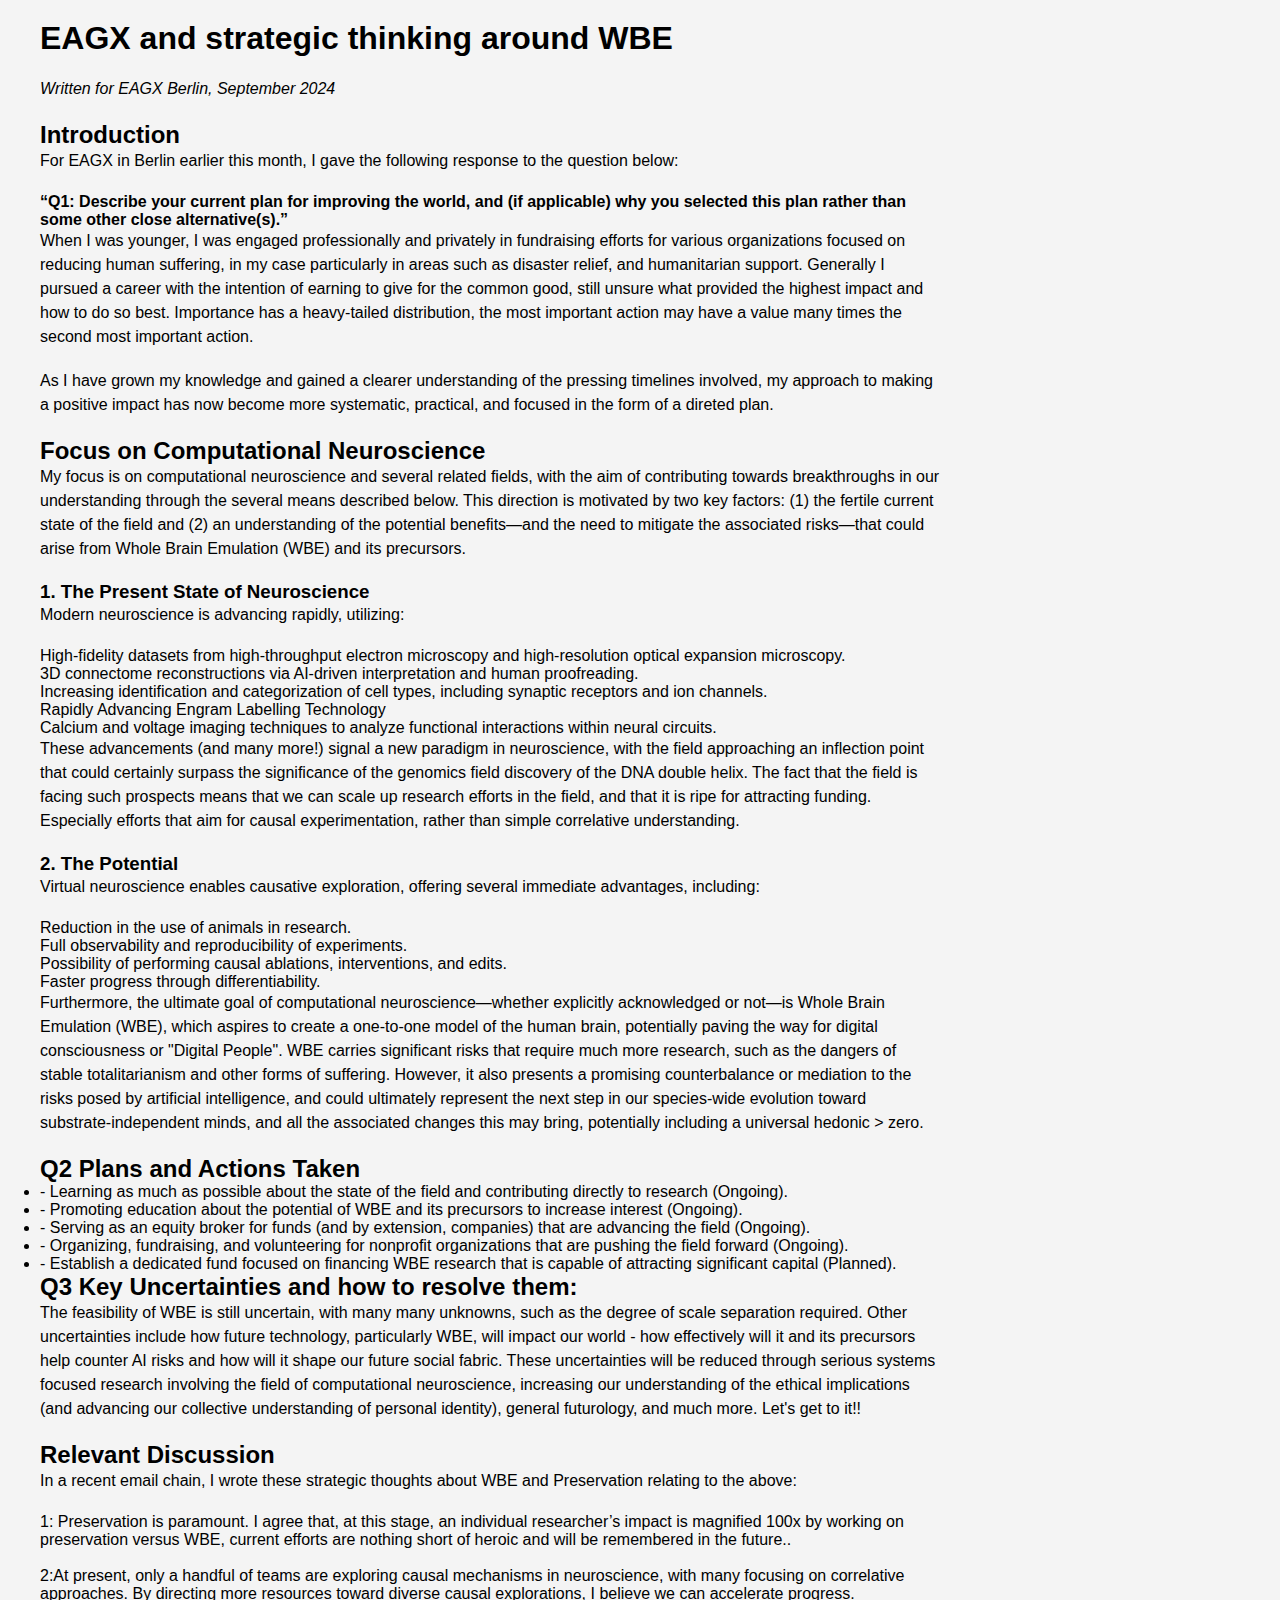
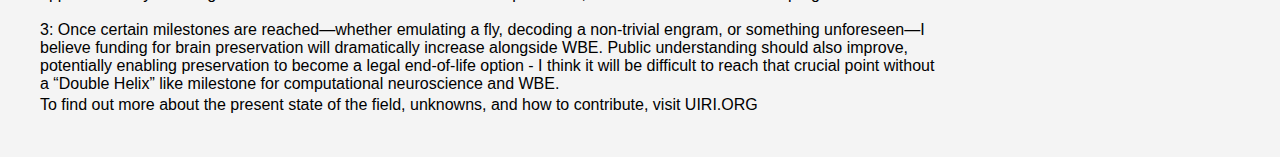
<file: fullwriting1.html>
<!DOCTYPE html>
<html lang="en">
<head>
    <meta charset="UTF-8">
    <meta name="viewport" content="width=device-width, initial-scale=1.0">
    <title>The Future of Whole Brain Emulation</title>
    <link rel="stylesheet" href="style.css">
</head>
<body>
    <div class="container">
        <div class="right-column">
            <h1>EAGX and strategic thinking around WBE</h1>
            <p><em>Written for EAGX Berlin, September 2024</em></p>

            <h2>Introduction</h2>
            <p>
                For EAGX in Berlin earlier this month, I gave the following response to the question below:
            </p>

            <blockquote>
                <strong>“Q1: Describe your current plan for improving the world, and (if applicable) why you selected this plan rather than some other close alternative(s).”</strong>
            </blockquote>

            <p>When I was younger, I was engaged professionally and privately in fundraising efforts for various organizations focused on reducing human suffering, in my case particularly in areas such as disaster relief, and humanitarian support. Generally I pursued a career with the intention of earning to give for the common good, still unsure what provided the highest impact and how to do so best. Importance has a heavy-tailed distribution, the most important action may have a value many times the second most important action.
            </p>

            <p>
                As I have grown my knowledge and gained a clearer understanding of the pressing timelines involved, my approach to making a positive impact has now become more systematic, practical, and focused in the form of a direted plan.
            </p>

            <h2>Focus on Computational Neuroscience</h2>
            <p>
                My focus is on computational neuroscience and several related fields, with the aim of contributing towards breakthroughs in our understanding through the several means described below. This direction is motivated by two key factors: (1) the fertile current state of the field and (2) an understanding of the potential benefits—and the need to mitigate the associated risks—that could arise from Whole Brain Emulation (WBE) and its precursors.
            </p>

            <h3>1. The Present State of Neuroscience</h3>
            <p>
                Modern neuroscience is advancing rapidly, utilizing:
            </p>
            <ul>
                <li>High-fidelity datasets from high-throughput electron microscopy and high-resolution optical expansion microscopy.</li>
                <li>3D connectome reconstructions via AI-driven interpretation and human proofreading.</li>
                <li>Increasing identification and categorization of cell types, including synaptic receptors and ion channels.</li>
                <li>Rapidly Advancing Engram Labelling Technology<li>
                <li>Calcium and voltage imaging techniques to analyze functional interactions within neural circuits.</li>
            </ul>

            <p>
               These advancements (and many more!) signal a new paradigm in neuroscience, with the field approaching an inflection point that could certainly surpass the significance of the genomics field discovery of the DNA double helix. The fact that the field is facing such prospects means that we can scale up research efforts in the field, and that it is ripe for attracting funding. Especially efforts that aim for causal experimentation, rather than simple correlative understanding.        
     </p>

            <h3>2. The Potential</h3>
            <p>
                Virtual neuroscience enables causative exploration, offering several immediate advantages, including:
            </p>
            <ul>
                <li>Reduction in the use of animals in research.</li>
                <li>Full observability and reproducibility of experiments.</li>
                <li>Possibility of performing causal ablations, interventions, and edits.</li>
                <li>Faster progress through differentiability.</li>
            </ul>

            <p>Furthermore, the ultimate goal of computational neuroscience—whether explicitly acknowledged or not—is Whole Brain Emulation (WBE), which aspires to create a one-to-one model of the human brain, potentially paving the way for digital consciousness or "Digital People". 

WBE carries significant risks that require much more research, such as the dangers of stable totalitarianism and other forms of suffering. However, it also presents a promising counterbalance or mediation to the risks posed by artificial intelligence, and could ultimately represent the next step in our species-wide evolution toward substrate-independent minds, and all the associated changes this may bring, potentially including a universal hedonic > zero. 
            </p>

            <h2>Q2 Plans and Actions Taken</h2>

<li>- Learning as much as possible about the state of the field and contributing directly to research (Ongoing). </li>
<li>- Promoting education about the potential of WBE and its precursors to increase interest (Ongoing). </li>
<li>- Serving as an equity broker for funds (and by extension, companies) that are advancing the field (Ongoing).</li>
<li>- Organizing, fundraising, and volunteering for nonprofit organizations that are pushing the field forward (Ongoing).</li>
<li>- Establish a dedicated fund focused on financing WBE research that is capable of attracting significant capital (Planned).</li>

<h2>Q3 Key Uncertainties and how to resolve them:</h2>
<p>
The feasibility of WBE is still uncertain, with many many unknowns, such as the degree of scale separation required. Other uncertainties include how future technology, particularly WBE, will impact our world - how effectively will it and its precursors help counter AI risks and how will it shape our future social fabric.

These uncertainties will be reduced through serious systems focused research involving the field of computational neuroscience, increasing our understanding of the ethical implications (and advancing our collective understanding of personal identity), general futurology, and much more. Let's get to it!!</p>
            </p>

            <h2>Relevant Discussion</h2>
            <p>
                In a recent email chain, I wrote these strategic thoughts about WBE and Preservation relating to the above:
            </p>

            <blockquote>1: Preservation is paramount. I agree that, at this stage, an individual researcher’s impact is magnified 100x by working on preservation versus WBE, current efforts are nothing short of heroic and will be remembered in the future..
                <br><br>
               2:At present, only a handful of teams are exploring causal mechanisms in neuroscience, with many focusing on correlative approaches. By directing more resources toward diverse causal 
explorations, I believe we can accelerate progress.
                <br><br>
               3: Once certain milestones are reached—whether emulating a fly, decoding a non-trivial engram, or something unforeseen—I believe funding for brain preservation will dramatically 
increase alongside WBE. Public understanding should also improve, potentially enabling preservation to become a legal end-of-life option - I think it will be difficult to reach that crucial point 
without a “Double Helix” like milestone for computational neuroscience and WBE.
            </blockquote>

            <p>To find out more about the present state of the field, unknowns, and how to contribute, visit UIRI.ORG</p>

        </div>
    </div>
</body>
</html>
</file>
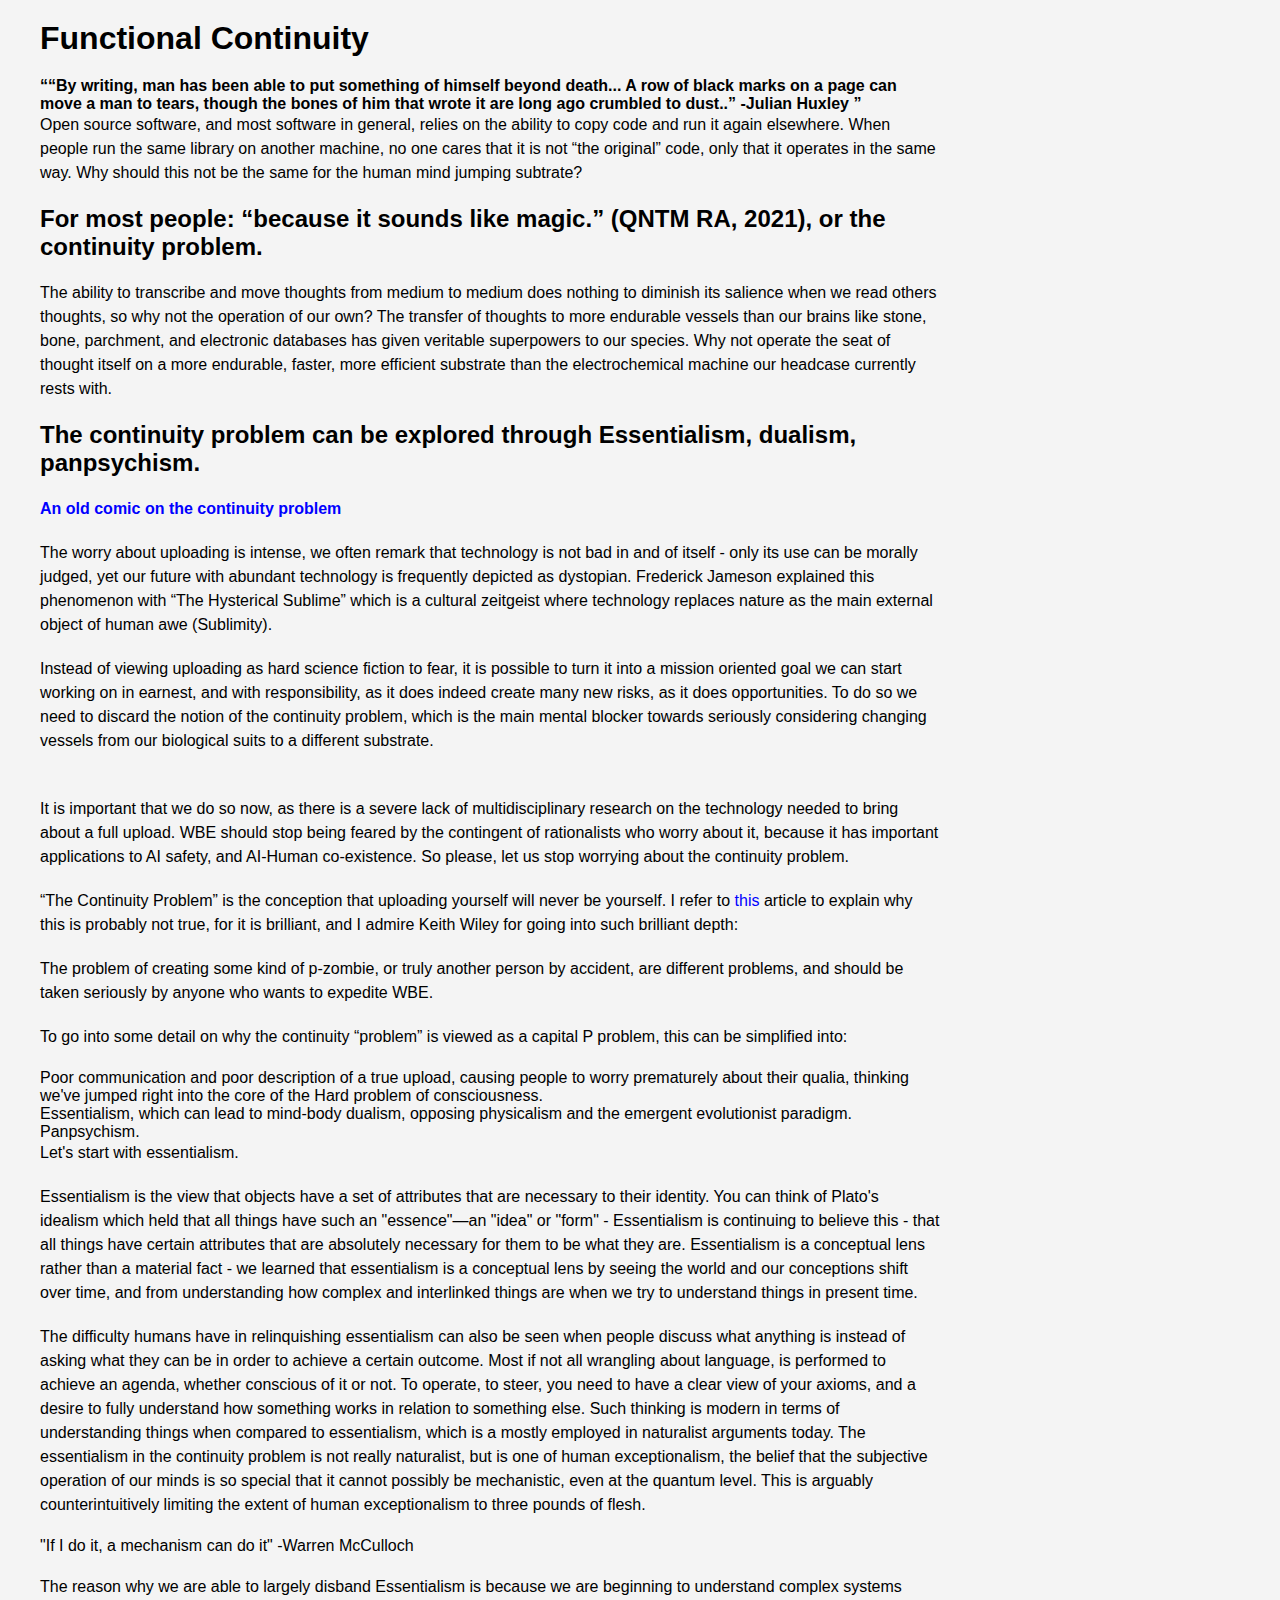
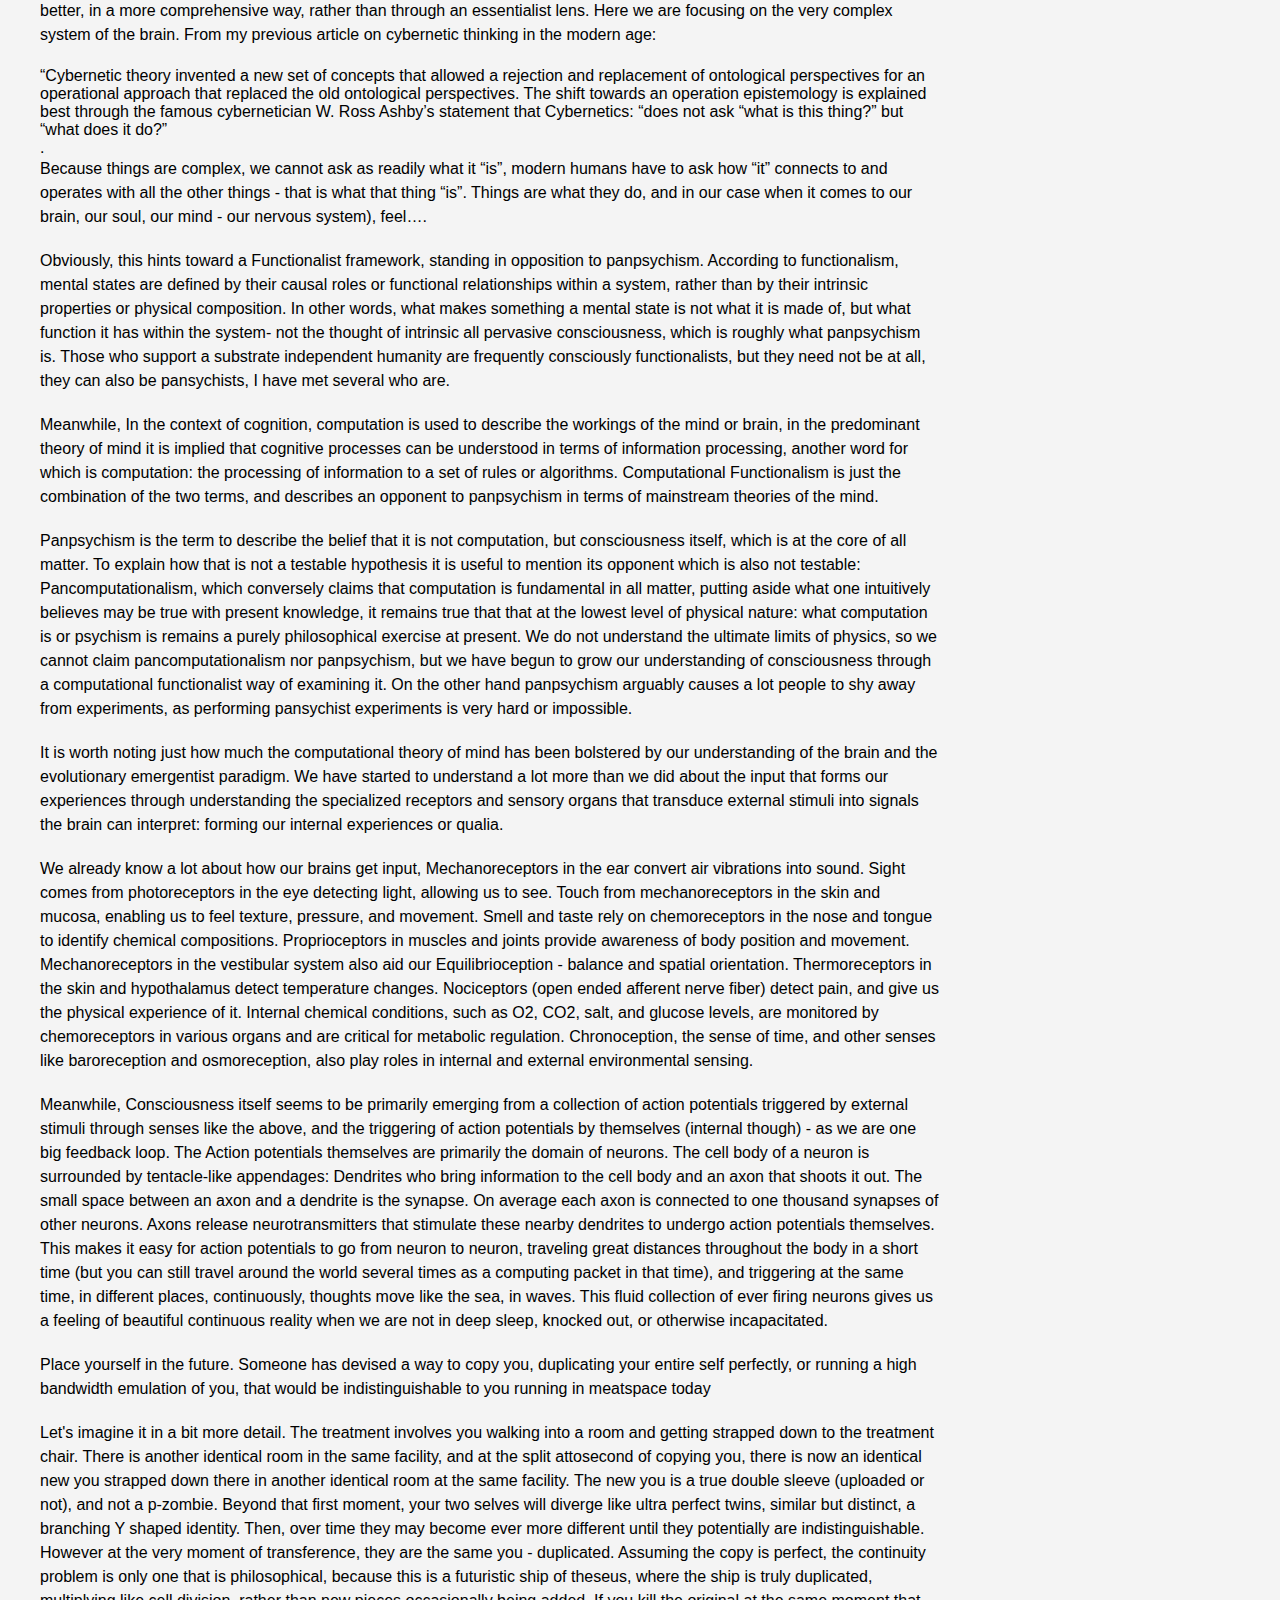
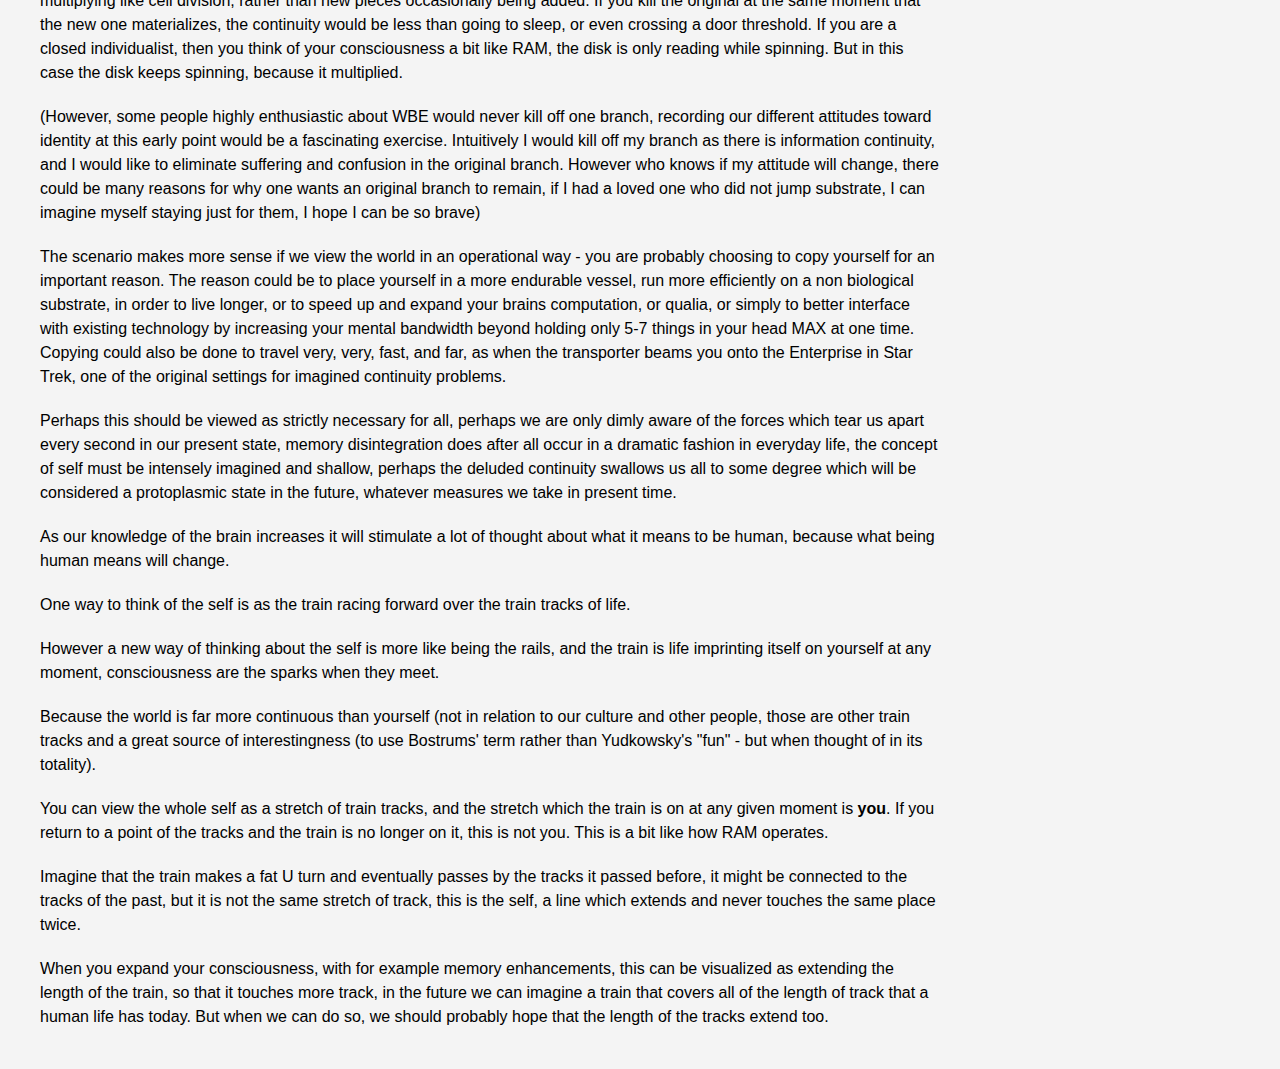
<file: fullwriting3.html>
<!DOCTYPE html>
<html lang="en">
<head>
    <meta charset="UTF-8">
    <meta name="viewport" content="width=device-width, initial-scale=1.0">
    <title>Functional Continuity</title>
    <link rel="stylesheet" href="style.css">
</head>
<body>
    <div class="container">
        <div class="right-column">
            <h1>Functional Continuity</h1>
            <p><em></em></p>

            <h2></h2>
            <p>
                
            </p>

            <blockquote>
                <strong>““By writing, man has been able to put something of himself beyond death... A row of black marks on a page can move a man to tears, though the bones of him that wrote it are long ago crumbled to dust..”

-Julian Huxley 
”</strong>
<br>
            </blockquote>

            <p>
Open source software, and most software in general, relies on the ability to copy code and run it again elsewhere. When people run the same library on another machine, no one cares that it is not “the original” code, only that it operates in the same way. Why should this not be the same for the human mind jumping subtrate? </p>


<h2><blockquote>For most people: “because it sounds like magic.”
(QNTM RA, 2021), or the continuity problem. 
</blockquote></h2>
<p></p>

<p>
The ability to transcribe and move thoughts from medium to medium does nothing to diminish its salience when we read others thoughts, so why not the operation of our own? The transfer of thoughts to more endurable vessels than our brains like stone, bone, parchment, and electronic databases has given veritable superpowers to our species. Why not operate the seat of thought itself on a more endurable, faster, more efficient substrate than the electrochemical machine our headcase currently rests with. 
</p>

<h2>The continuity problem can be explored through Essentialism, dualism, panpsychism. 
</h2>

<p>
<p><a href="https://existentialcomics.com/comic/1."style="color: blue;"><strong>An old comic on the continuity problem</strong></a></p>

 <p>The worry about uploading is intense, we often remark that technology is not bad in and of itself - only its use can be morally judged, yet our future with abundant technology is  frequently depicted as dystopian. Frederick Jameson explained this phenomenon with “The Hysterical Sublime” which is a cultural zeitgeist where technology replaces nature as the main external object of human awe (Sublimity).</p>

<p>Instead of viewing uploading as hard science fiction to fear, it is possible to turn it into a mission oriented goal we can start working on in earnest, and with responsibility, as it does indeed create many new risks, as it does opportunities. To do so we need to discard the notion of the continuity problem, which is the main mental blocker towards seriously considering changing vessels from our biological suits to a different substrate.</p>

<p> <br> It is important that we do so now, as there is a severe lack of multidisciplinary research on the technology needed to bring about a full upload. WBE should stop being feared by the contingent of rationalists who worry about it, because it has important applications to AI safety, and AI-Human co-existence. So please, let us stop worrying about the continuity problem. </p>

<p>“The Continuity Problem” is the conception that uploading yourself will never be yourself. I refer to <a href="https://carboncopies.org/Resources/Writing/2023_NondestructuveMU/Post/#the-conjecture"style="color: blue;">this</a> article to explain why this is probably not true, for it is brilliant, and I admire Keith Wiley for going into such brilliant depth: </p>


<p></p>

<p> The problem of creating some kind of p-zombie, or truly another person by accident, are different problems, and should be taken seriously by anyone who wants to expedite WBE. </p>

<p>To go into some detail on why the continuity “problem” is viewed as a capital P problem, this can be simplified into:

<ul>
  <li>Poor communication and poor description of a true upload, causing people to worry prematurely about their qualia, thinking we've jumped right into the core of the Hard problem of consciousness.</li>
  <li>Essentialism, which can lead to mind-body dualism, opposing physicalism and the emergent evolutionist paradigm.</li>
  <li>Panpsychism.</li>
</ul>


<p>Let's start with essentialism.</p>

<p>Essentialism is the view that objects have a set of attributes that are necessary to their identity. You can think of Plato's idealism which held that all things have such an "essence"—an "idea" or "form" - Essentialism is continuing to believe this - that all things have certain attributes that are absolutely necessary for them to be what they are. Essentialism is a conceptual lens rather than a material fact - we learned that essentialism is a conceptual lens by seeing the world and our conceptions shift over time, and from understanding how complex and interlinked things are when we try to understand things in present time.</p>

<p>The difficulty humans have in relinquishing essentialism can also be seen when people discuss what anything is instead of asking what they can be in order to achieve a certain outcome. Most if not all wrangling about language, is performed to achieve an agenda, whether conscious of it or not. To operate, to steer, you need to have a clear view of your axioms, and a desire to fully understand how something works in relation to something else. Such thinking is modern in terms of understanding things when compared to essentialism, which is a mostly employed in naturalist arguments today. The essentialism in the continuity problem is not really naturalist, but is one of human exceptionalism, the belief that the subjective operation of our minds is so special that it cannot possibly be mechanistic, even at the quantum level. This is arguably counterintuitively limiting the extent of human exceptionalism to three pounds of flesh. </p>

<blockquote>"If I do it, a mechanism can do it" -Warren McCulloch</blockquote>

<p></p>

<p>The reason why we are able to largely disband Essentialism is because we are beginning to understand complex systems better, in a more comprehensive way, rather than through an essentialist lens. Here we are focusing on the very complex system of the brain. From my previous article on cybernetic thinking in the modern age:</p>

<blockquote>“Cybernetic theory invented a new set of concepts that allowed a rejection and replacement of ontological perspectives for an operational approach that replaced the old ontological perspectives. The shift towards an operation epistemology is explained best through the famous cybernetician W. Ross Ashby’s statement that Cybernetics:

 “does not ask “what is this thing?” but “what does it do?”</blockquote>.

<p>Because things are complex, we cannot ask as readily what it “is”, modern humans have to ask how “it” connects to and operates with all the other things - that is what that thing “is”. Things are what they do, and in our case  when it comes to our brain, our soul, our mind - our nervous system), feel…. </p>

<p>Obviously, this hints toward a Functionalist framework, standing in opposition to panpsychism. According to functionalism, mental states are defined by their causal roles or functional relationships within a system, rather than by their intrinsic properties or physical composition. In other words, what makes something a mental state is not what it is made of, but what function it has within the system- not the thought of intrinsic all pervasive consciousness, which is roughly what panpsychism is. Those who support a substrate independent humanity are frequently consciously functionalists, but they need not be at all, they can also be pansychists, I have met several who are. </p>

 <p>Meanwhile, In the context of cognition, computation is used to describe the workings of the mind or brain, in the predominant theory of mind it is implied that cognitive processes can be understood in terms of information processing, another word for which is computation: the processing of information to a set of rules or algorithms. Computational Functionalism is just the combination of the two terms, and describes an opponent to panpsychism in terms of mainstream theories of the mind. </p>

<p>Panpsychism is the term to describe the belief that it is not computation, but consciousness itself, which is at the core of all matter. To explain how that is not a testable hypothesis it is useful to mention its opponent which is also not testable: Pancomputationalism, which conversely claims that computation is fundamental in all matter, putting aside what one intuitively believes may be true with present knowledge, it remains true that that at the lowest level of physical nature: what computation is or psychism is remains a purely philosophical exercise at present. We do not understand the ultimate limits of physics, so we cannot claim pancomputationalism nor panpsychism, but we have begun to grow our understanding of consciousness through a computational functionalist way of examining it. On the other hand panpsychism arguably causes a lot people to shy away from experiments, as performing pansychist experiments is very hard or impossible.</p>

<p>It is worth noting just how much the computational theory of mind has been bolstered by our understanding of the brain and the evolutionary emergentist paradigm. We have started to understand a lot more than we did about the input that forms our experiences through understanding the specialized receptors and sensory organs that transduce external stimuli into signals the brain can interpret: forming our internal experiences or qualia. </p>

<p>We already know a lot about how our brains get input, Mechanoreceptors in the ear convert air vibrations into sound. Sight comes from photoreceptors in the eye detecting light, allowing us to see. Touch from mechanoreceptors in the skin and mucosa, enabling us to feel texture, pressure, and movement. Smell and taste rely on chemoreceptors in the nose and tongue to identify chemical compositions. Proprioceptors in muscles and joints provide awareness of body position and movement. Mechanoreceptors in the vestibular system also aid our Equilibrioception - balance and spatial orientation. Thermoreceptors in the skin and hypothalamus detect temperature changes. Nociceptors (open ended afferent nerve fiber) detect pain, and give us the physical experience of it. Internal chemical conditions, such as O2, CO2, salt, and glucose levels, are monitored by chemoreceptors in various organs and are critical for metabolic regulation. Chronoception, the sense of time, and other senses like baroreception and osmoreception, also play roles in internal and external environmental sensing.</p>

<p>Meanwhile, Consciousness itself seems to be primarily emerging from a collection of action potentials triggered by external stimuli through senses like the above, and the triggering of action potentials by themselves (internal though) - as we are one big feedback loop. The Action potentials themselves are primarily the domain of neurons. The cell body of a neuron is surrounded by tentacle-like appendages: Dendrites who bring information to the cell body and an axon that shoots it out. The small space between an axon and a dendrite is the synapse. On average each axon is connected to one thousand synapses of other neurons. Axons release neurotransmitters that stimulate these nearby dendrites to undergo action potentials themselves. This makes it easy for action potentials to go from neuron to neuron, traveling great distances throughout the body in a short time (but you can still travel around the world several times as a computing packet in that time), and triggering at the same time, in different places, continuously, thoughts move like the sea, in waves. 

This fluid collection of ever firing neurons gives us a feeling of beautiful continuous reality when we are not in deep sleep, knocked out, or otherwise incapacitated. </p>

<p>Place yourself in the future. Someone has devised a way to copy you, duplicating your entire self perfectly, or running a high bandwidth emulation of you, that would be indistinguishable to you running in meatspace today</p>

<p>Let's imagine it in a bit more detail. The treatment involves you walking into a room and getting strapped down to the treatment chair. There is another identical room in the same facility, and at the split attosecond of copying you, there is now an identical new you strapped down there in another identical room at the same facility. The new you is a true double sleeve (uploaded or not), and not a p-zombie. Beyond that first moment, your two selves will diverge like ultra perfect twins, similar but distinct, a branching Y shaped identity. Then, over time they may become ever more different until they potentially are indistinguishable. However at the very moment of transference, they are the same you - duplicated. Assuming the copy is perfect, the continuity problem is only one that is philosophical, because this is a futuristic ship of theseus, where the ship is truly duplicated, multiplying like cell division, rather than new pieces occasionally being added. If you kill the original at the same moment that the new one materializes, the continuity would be less than going to sleep, or even crossing a door threshold. 

If you are a closed individualist, then you think of your consciousness a bit like RAM, the disk is only reading while spinning. But in this case the disk keeps spinning, because it multiplied. </p>

<p>(However, some people highly enthusiastic about WBE would never kill off one branch, recording our different attitudes toward identity at this early point would be a fascinating exercise. Intuitively I would kill off my branch as there is information continuity, and I would like to eliminate suffering and confusion in the original branch. However who knows if my attitude will change, there could be many reasons for why one wants an original branch to remain, if I had a loved one who did not jump substrate, I can imagine myself staying just for them, I hope I can be so brave)</p>

<p>The scenario makes more sense if we view the world in an operational way - you are probably choosing to copy yourself for an important reason. The reason could be to place yourself in a more endurable vessel, run more efficiently on a non biological substrate, in order to live longer, or to speed up and expand your brains computation, or qualia, or simply to better interface with existing technology by increasing your mental bandwidth beyond holding only 5-7 things in your head MAX at one time. Copying could also be done to travel very, very, fast, and far, as when the transporter beams you onto the Enterprise in Star Trek, one of the original settings for imagined continuity problems.</p>

<p>Perhaps this should be viewed as strictly necessary for all, perhaps we are only dimly aware of the forces which tear us apart every second in our present state, memory disintegration does after all occur in a dramatic fashion in everyday life, the concept of self must be intensely imagined and shallow, perhaps the deluded continuity swallows us all to some degree which will be considered a protoplasmic state in the future, whatever measures we take in present time. </p>

<p>As our knowledge of the brain increases it will stimulate a lot of thought about what it means to be human, because what being human means will change. </p>

<p>One way to think of the self is as the train racing forward over the train tracks of life. </p>

<p>However a new way of thinking about the self is more like being the rails, and the train is life imprinting itself on yourself at any moment, consciousness are the sparks when they meet. </p>

<p>Because the world is far more continuous than yourself (not in relation to our culture and other people, those are other train tracks and a great source of interestingness (to use Bostrums' term rather than Yudkowsky's "fun" - but when thought of in its totality). </p>

<p>You can view the whole self as a stretch of train tracks, and the stretch which the train is on at any given moment is <strong> you</strong>. If you return to a point of the tracks and the train is no longer on it, this is not you. This is a bit like how RAM operates. </p>

<p>Imagine that the train makes a fat U turn and eventually passes by the tracks it passed before, it might be connected to the tracks of the past, but it is not the same stretch of track, this is the self, a line which extends and never touches the same place twice. </p>

<p>When you expand your consciousness, with for example memory enhancements, this can be visualized as extending the length of the train, so that it touches more track, in the future we can imagine a train that covers all of the length of track that a human life has today. But when we can do so, we should probably hope that the length of the tracks extend too. </p>

</p>
        </div>
    </div>
</body>
</html>
</file>
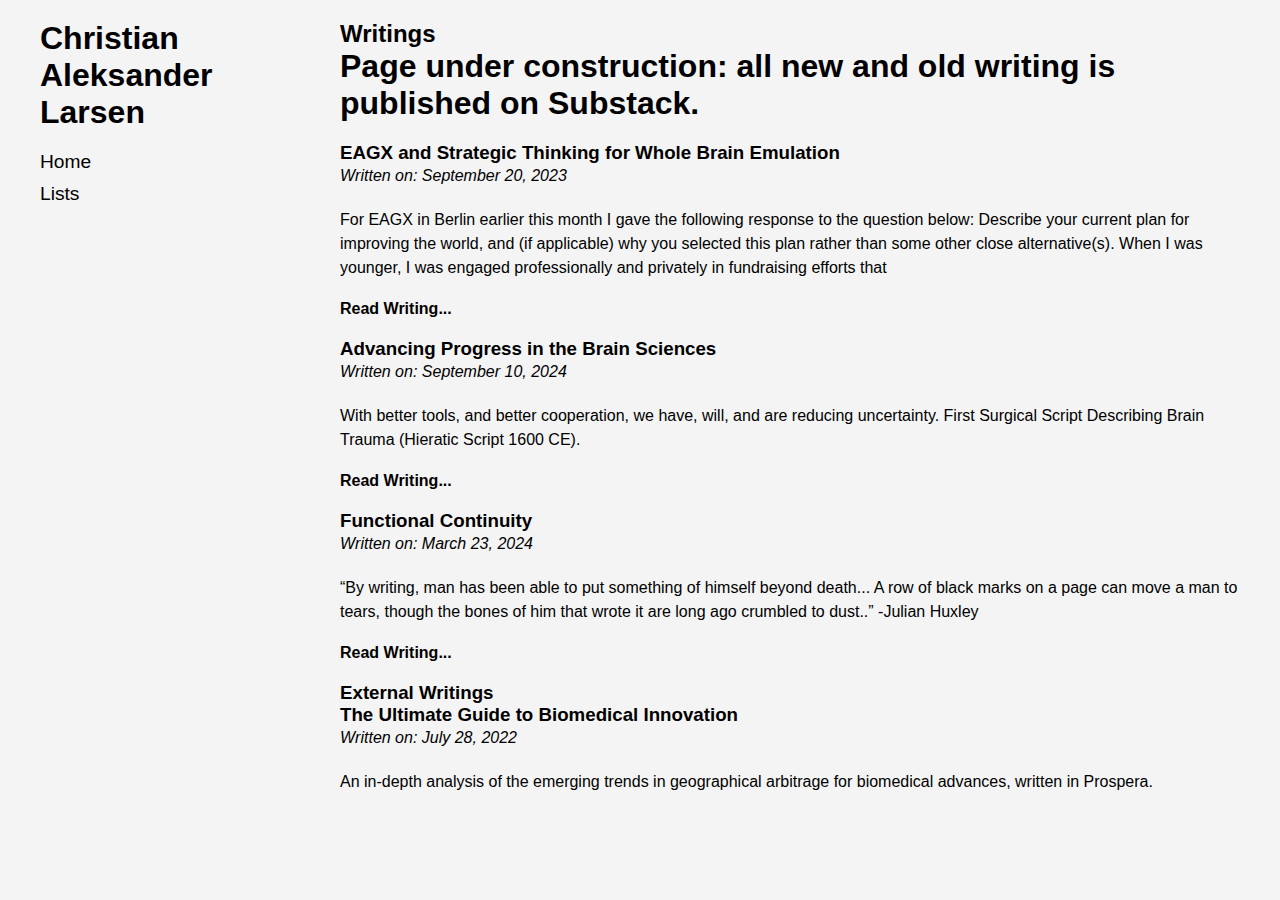
<file: writings.html>
<!DOCTYPE html>
<html lang="en">
<head>
    <meta charset="UTF-8">
    <meta name="viewport" content="width=device-width, initial-scale=1.0">
    <title>Christian's Writings</title>
    <link rel="stylesheet" href="style.css">
</head>
<body>
    <div class="container">
        <div class="left-column">
            <h1>Christian Aleksander Larsen<a href="index.html"></a></h1>
            <ul class="links">
                <li><a href="index.html">Home</a></li>
                <li><a href="lists.html">Lists</a></li>
            </ul>
        </div>
        <div class="right-column">
            <h2>Writings</h2>

            <!-- Full Writings on the Website -->
            <h1>Page under construction: all new and old writing is published on Substack. </h1>


            <div class="writing-item">
                <h3>EAGX and Strategic Thinking for Whole Brain Emulation</h3>
                <p><em>Written on: September 20, 2023</em></p>
                <p>
   

For EAGX in Berlin earlier this month I gave the following response to the question below:

Describe your current plan for improving the world, and (if applicable) why you selected this plan rather than some other close alternative(s).

When I was younger, I was engaged professionally and privately in fundraising efforts that
             </p>
                <a href="fullwriting1.html"><strong> Read Writing... </strong></a> <!-- Optional "read more" link if the article is long and you want a separate page for full text -->

                <p></p>
            </div>

            <div class="writing-item">
                <h3>Advancing Progress in the Brain Sciences</h3>
                <p><em>Written on: September 10, 2024</em></p>
                <p>
                    With better tools, and better cooperation, we have, will, and are reducing uncertainty. First Surgical Script Describing Brain Trauma (Hieratic Script 1600 CE).
                    <!-- Continue the text or provide a link to a full article -->
                </p>
                <p></p>
                <a href="fullwriting2.html"><strong>Read Writing...</strong></a> <!-- Optional "read more" -->
            </div>
<p></p>
            <div class="writing-item">
                <h3>Functional Continuity</h3>
                <p><em>Written on: March 23, 2024</em></p>
                <p>
                    “By writing, man has been able to put something of himself beyond death... A row of black marks on a page can move a man to tears, though the bones of him that wrote it are long ago crumbled to dust..”

-Julian Huxley 

                    <!-- Continue the text or provide a link to a full article -->
                </p>
                <a href="fullwriting3.html"><strong>Read Writing...</strong></a> <!-- Optional "read more" -->
                <p></p>
            </div>

            <!-- External Writings -->
            <h3>External Writings</h3>
            <div class="writing-item">
                <h3><a href="https://vitalia.city/learn/the-ultimate-guide-to-biomedical-innovation-in-prospera">The Ultimate Guide to Biomedical Innovation</a></h3>
                <p><em>Written on: July 28, 2022</em></p>
                <p>
                    An in-depth analysis of the emerging trends in geographical arbitrage for biomedical advances, written in Prospera.
                </p>
            </div>
<!--
            <div class="writing-item">
                <h3><a href="https://link-to-your-writing2.com">Understanding the Neuron: A Deep Dive</a></h3>
                <p><em>Written on: May 9, 2020</em></p>
                <p>
                    This piece explores the structure and function of neurons, providing insights into their role in the complex networks of the brain...
                </p>
            </div>

            Add more writings as necessary -->
        </div>
    </div>
</body>
</html>
</file>
<file: style.css>
* {
    margin: 0;
    padding: 0;
    box-sizing: border-box;
}

body {
    font-family: Arial, sans-serif;
    background-color:  #f4f4f4;
    color: black;
    margin: 0;
    padding: 0;
    display: flex;
    justify-content: center;
    min-height: 100vh; /* Ensure body grows with content */
}

.container {
    display: flex;
    max-width: 1200px; /* Adjust the width to fit more content if necessary */
    margin: 20px;
}

.left-column {
    width: 25%; /* Takes up 25% of the container width */
    padding-right: 20px;
}

.right-column {
    width: 75%; /* Takes up 75% of the container width */
}

h1 {
    font-size: 2rem;
    margin-bottom: 20px;
}

ul {
    list-style-type: none;
    padding-left: 0;
}

.links li {
    margin-bottom: 10px;
}

.links a {
    text-decoration: none;
    font-size: 1.2rem;
    color: black;
}

.profile-image {
    width: 100%;
    max-width: 300px;
    border-radius: 5px;
    margin-bottom: 20px;
}

p {
    margin-bottom: 20px;
    line-height: 1.5;
}

a {
    color: black;
    text-decoration: none;
}

a:hover {
    text-decoration: underline;
}

/* Button styling */
.button {
    display: inline-block;
    padding: 10px 20px;
    margin: 10px 0;
    font-size: 1rem;
    font-weight: bold;
    text-align: center;
    color: white;
    background-color: #0073e6;
    border: none;
    border-radius: 5px;
    text-decoration: none;
    cursor: pointer;
}

.button:hover {
    background-color: #005bb5;
}

/* Styling for bold quote section */
.quote {
    font-weight: bold;
    font-style: italic;
    margin: 20px 0;
    display: block;
}
</file>
